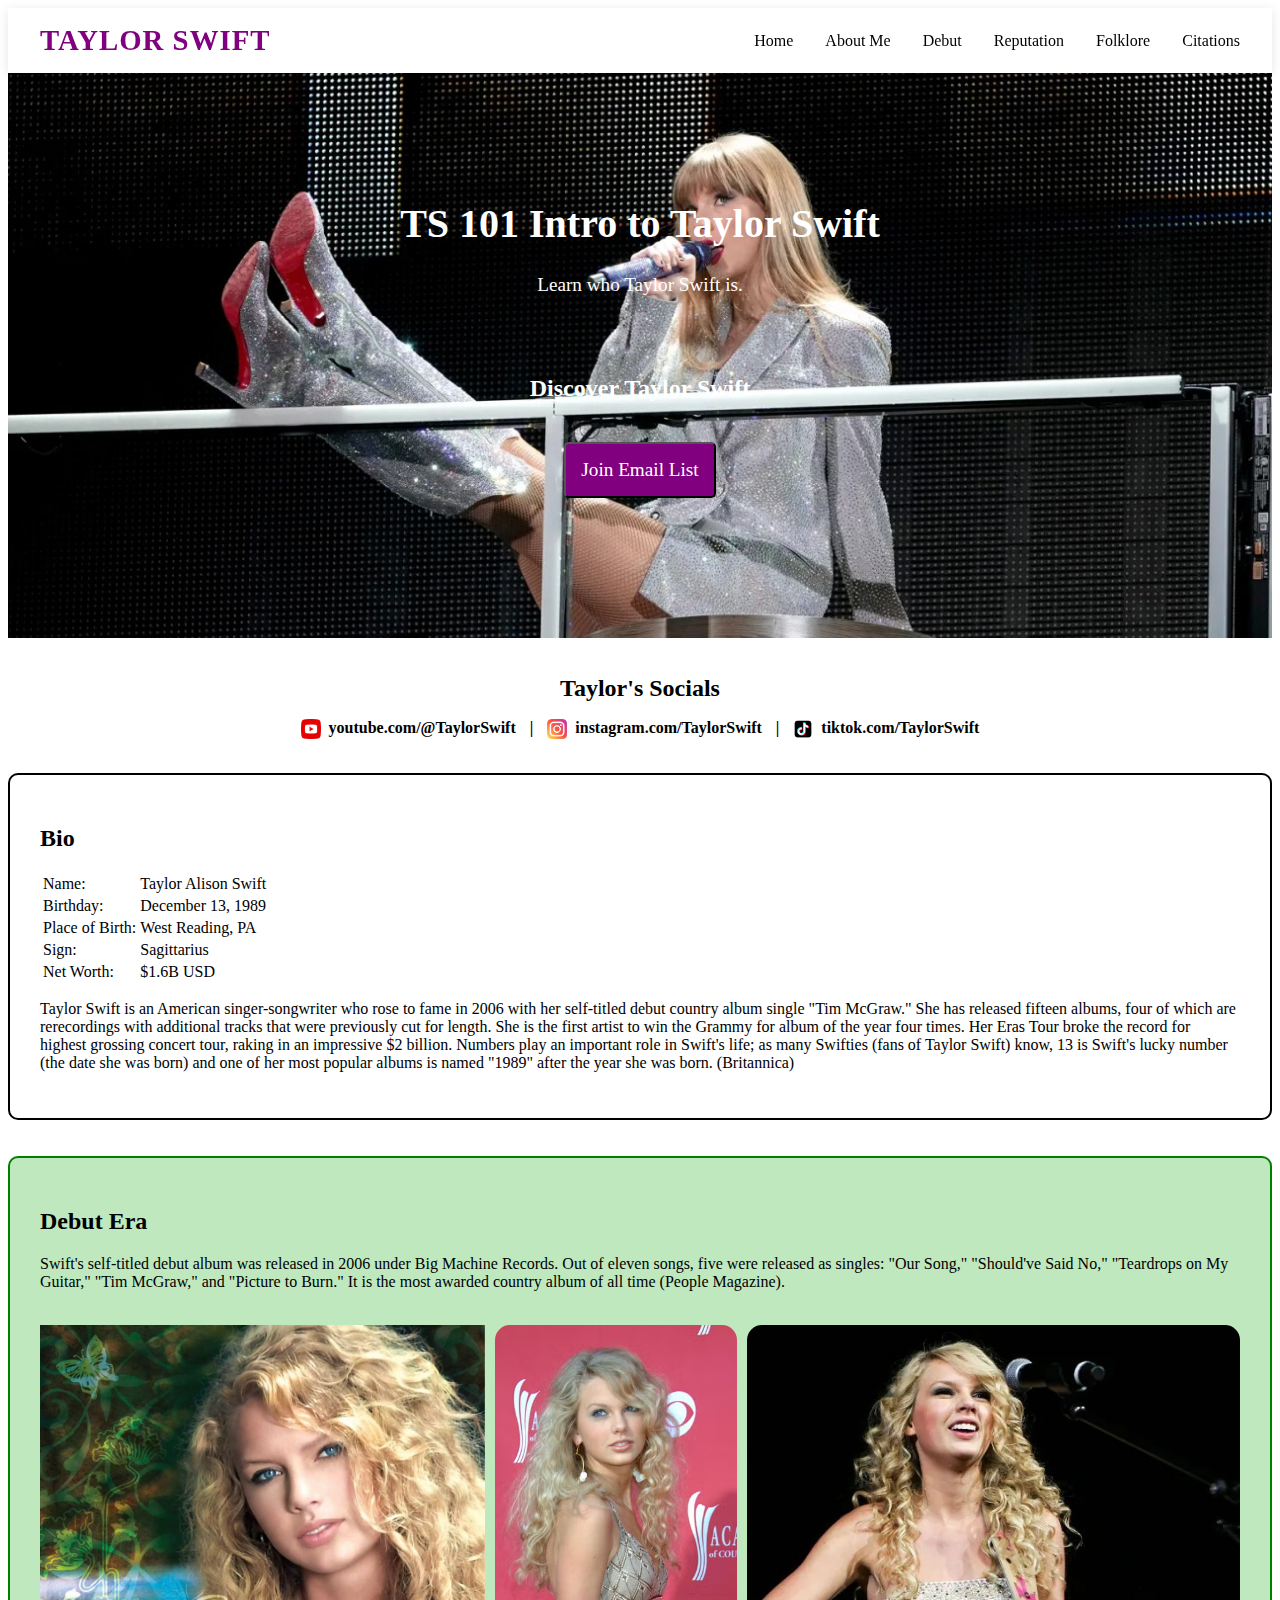
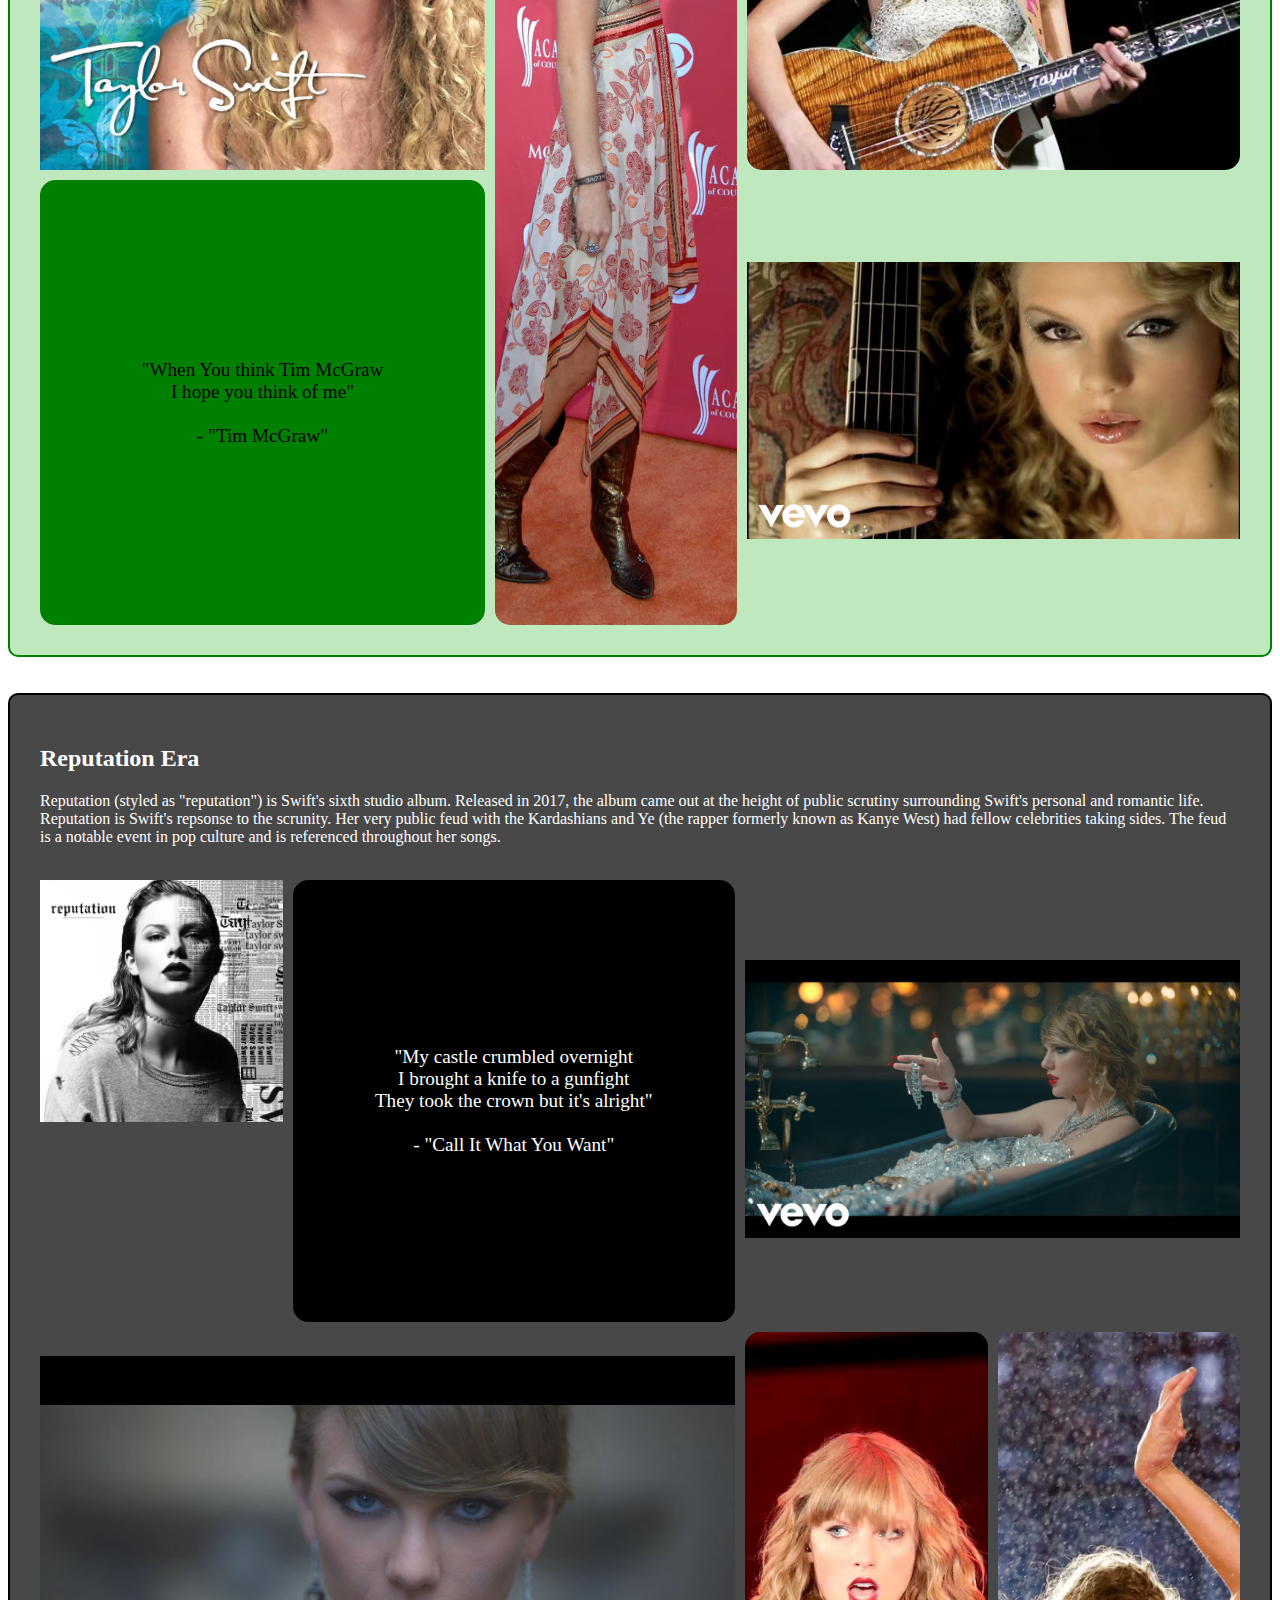
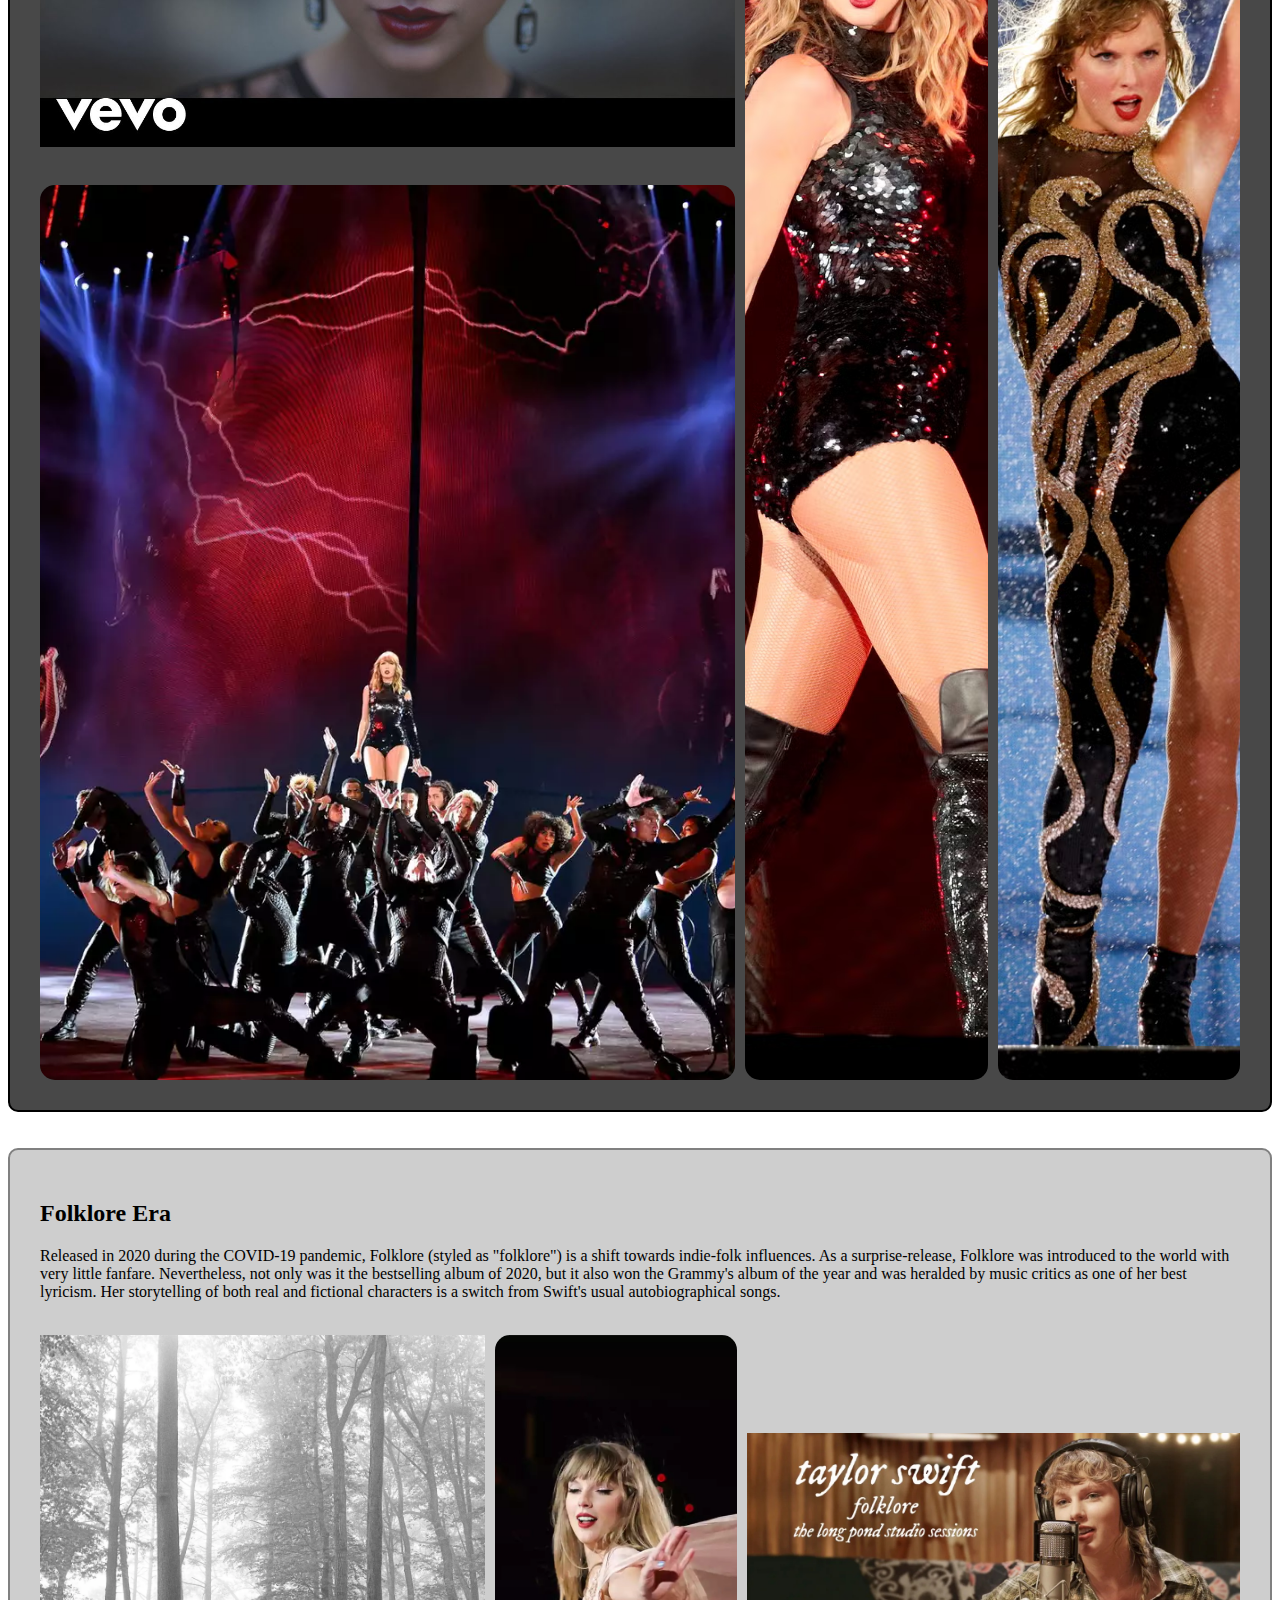
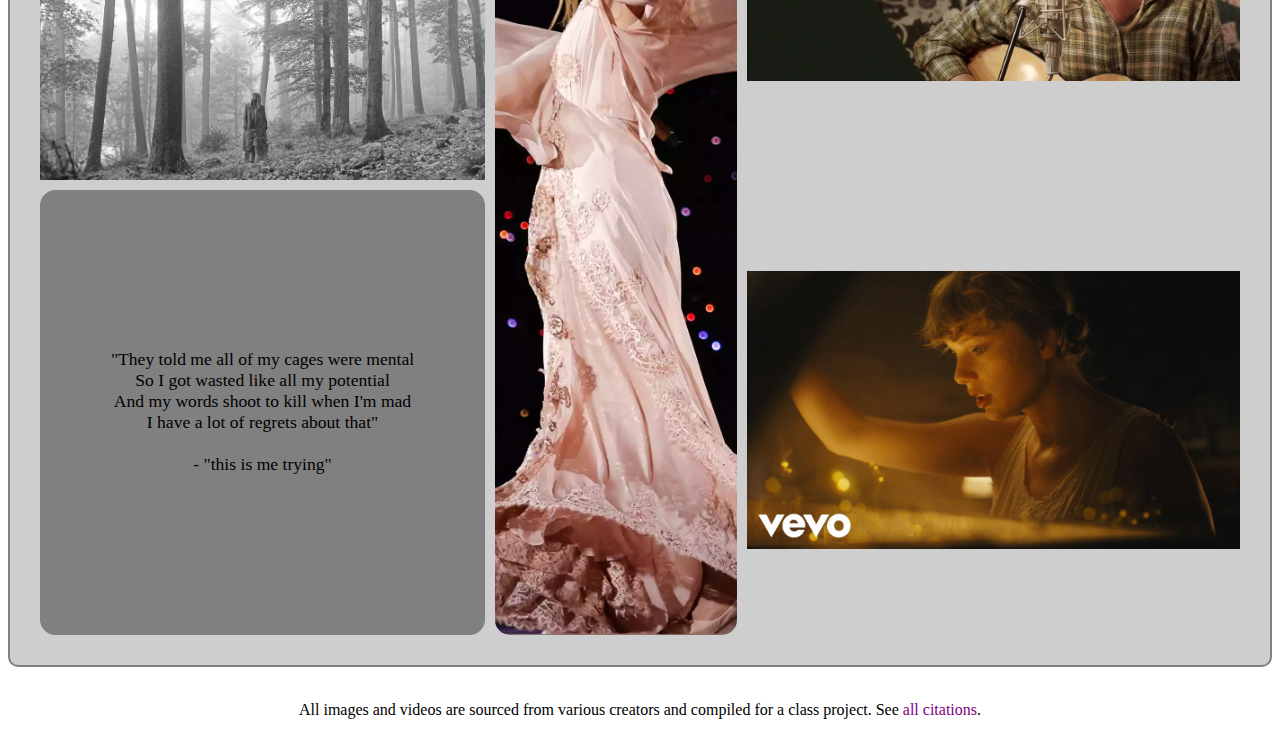
<file: index.html>
<!DOCTYPE html>
<html lang="en">

<head>
    <meta charset="UTF-8">
    <meta name="viewport" content="width=device-width, initial-scale=1.0">
    <title>TS 101 | Intro to Taylor Swift</title> <!--name of tab-->
    <!--link to the style sheet-->
    <link rel="stylesheet" href="styles/index.css">
    <script type='module' src='https://cdn.inst-fs-iad-prod.inscloudgate.net/OFVaDdjdKSQ8D0HVhkv-pbOTcgG_93UXT0YMBH3rF_5J86lhxhiPNEjZogBe1WtlkLZ0NAscxPY1rDRGiBPeXg=='></script>
</head>

<body>

    <!--Sticky Navigation Menu-->
    <nav class="navbar">
        <a href="index.html" class="logo">TAYLOR SWIFT</a>
        <div class="nav-links" id="navlinks">
            <a href="index.html">Home</a>
            <a href="about.html">About Me</a>
            <a href="#debut">Debut</a>
            <a href="#rep">Reputation</a>
            <a href="#folklore">Folklore</a>
            <a href="citations.html">Citations</a>
        </div>
        <button class="mobile-menu-btn" onclick="toggleMenu()">☰</button>
    </nav>

    <!--Banner Section-->
    <header class="banner"> 
        <h1>TS 101 Intro to Taylor Swift</h1>
        <p>Learn who Taylor Swift is.</p>
        <!--Intro-->
        <section class="intro-content">
            <h2>Discover Taylor Swift</h2>
            <button onclick="document.getElementById('email-list').style='display: block;'">Join Email List</button>
            <div id="email-list" class="form-popup" style="display: none;">
                <form class="form-container">
                    <h2>Sign up to receive notifications about Taylor</h2>
                    <label for="name">Full Name:</label>
                    <input type="text" id="name" placeholder="Enter your name" required>
                    <input type="email" id="email" placeholder="Enter your email" required>
                    <button type="submit" class="btn">Submit</button>
                    <button type="button" class="btn cancel" onclick="document.getElementById('email-list').style.display='none'">Close</button>
                </form>
            </div>
        </section>
    </header>

    <br>

    <!--Taylor's Socials-->
    <section class="socials">
        <h2>Taylor's Socials</h2>
        <p class="socials-info"> <!-- classes are used for css styling-->
            <a href="https://www.youtube.com/@TaylorSwift" class="socials-link"> 
                <img src="images/yt-logo.png" alt="Youtube" class="socials-icon"> 
                youtube.com/@TaylorSwift     <!--actual text shown on page-->
            </a>
             | <!-- line btwn the methods of contact-->
            <a href="https://www.instagram.com/TaylorSwift" class="socials-link"> 
                <img src="images/ig-logo.png" alt="Instagram" class="socials-icon">
                instagram.com/TaylorSwift    <!--actual text shown on page-->
            </a>
             | <!-- line btwn methods of contact-->
            <a href="https://www.tiktok.com/@taylorswift?lang=en" class="socials-link">
                <img src="images/tiktok-logo.png" alt="TikTok" class ="socials-icon">
                tiktok.com/TaylorSwift    <!--actual text shown on page-->
            </a>  
        </p>
    </section>

    <br>

    <!--Short Bio-->
    <section class="bio">
        <div class="bio-container"> 
        <h2>Bio</h2>
        <table>
            <tr>
                <td>Name:</td>
                <td>Taylor Alison Swift</td>
            </tr>
            <tr>
                <td>Birthday: </td>
                <td>December 13, 1989</td>
            </tr>
            <tr>
                <td>Place of Birth: </td>
                <td>West Reading, PA</td>
            </tr>
            <tr>
                <td>Sign: </td>
                <td>Sagittarius</td>
            </tr>
            <tr>
                <td>Net Worth: </td>
                <td>$1.6B USD</td>
            </tr>
        </table>
        <p>
            Taylor Swift is an American singer-songwriter who rose to fame in 2006 with her self-titled debut country album single "Tim McGraw." 
            She has released fifteen albums, four of which are rerecordings with additional tracks that were previously cut for length. 
            She is the first artist to win the Grammy for album of the year four times. 
            Her Eras Tour broke the record for highest grossing concert tour, raking in an impressive $2 billion. 
            Numbers play an important role in Swift's life; as many Swifties (fans of Taylor Swift) know, 13 is Swift's lucky number (the date she was born) and one of her most popular albums is named "1989" after the year she was born.
            (Britannica)
        </p>
        </div>
    </section>

    <br>
    <br>

    <!-- DEBUT SECTION -->
    <section id="debut" class="debut"> <!-- the id makes it linkable; the class isf for the styling (bacground color)-->
        <div class="debut-container">
        <h2>Debut Era</h2>
        <p class="debut-description">
            Swift's self-titled debut album was released in 2006 under Big Machine Records. 
            Out of eleven songs, five were released as singles: "Our Song," "Should've Said No," "Teardrops on My Guitar," "Tim McGraw," and "Picture to Burn." 
            It is the most awarded country album of all time (People Magazine).
        </p>
        <br>
            <div class="debut-grid">
                <!-- Debut Album Cover -->
                <div class="debut-album">
                    <img src="images/ts-debut.webp" alt="Debut Album Cover">
                    <div class="debut-album-overlay">
                        "Tim McGraw" <br>
                        "Picture to Burn" <br>
                        "Teardrops on My Guitar" <br>
                        "A Place in This World" <br>
                        "Cold as You"<br>
                        "The Outside"<br>
                        "Tied Together with a Smile"<br>
                        "Stay Beautiful"<br>
                        "Should've Said No"<br>
                        "Mary's Song (Oh My My My)"<br>
                        "Our Song"<br>
                        "I'm Only Me When I'm With You"<br>
                        "Invisible"<br>
                        "A Perfectly Good Heart"
                    </div>
                </div>

                <!-- Debut Lyrics Box -->
                <div class="debut-lyrics">
                    <p>
                        "When You think Tim McGraw<br>
                        I hope you think of me"<br> 
                        <br>
                        - "Tim McGraw"
                    </p>
                </div>

                <!-- Debut Outfit -->
                <div class="debut-outfit">
                    <img src="images/ts-acm-awards.avif" alt="Taylor Swift at the 2006 American Country Music Awards">
                    <div class="debut-outfit-overlay">Taylor Swift at the 2006 American Country Music Awards. This was her first appearance.</div>
                </div>

                <!-- Debut Awards -->
                <div class="debut-awards">
                    <img src="images/ts-debut-awards.jpg" alt="Taylor at the 42nd Annual Academy Of Country Music Awards All-Star Jam 2007">
                    <div class="debut-awards-overlay">Taylor at the 42nd Annual Academy Of Country Music Awards All-Star Jam 2007</div>
                </div>

                <!-- Debut Music Video  -->
                <div class="debut-video">
                    <a href="https://www.youtube.com/watch?v=xKCek6_dB0M&ab_channel=TaylorSwiftVEVO" class="debut-video-link"> 
                        <img src="images/ts-debut-video.jpg" alt="Taylor Swift's song 'Teardrops on My Guitar.'" class="debut-video-pic">
                    </a>
                </div>
            </div>
            
        </div>
    </section>

    <br>
    <br>

    <!-- Rep Section -->
    <section id="rep" class="rep">
        <div class="rep-container">
        <h2>Reputation Era</h2>
        <p class="rep-description">
            Reputation (styled as "reputation") is Swift's sixth studio album. 
            Released in 2017, the album came out at the height of public scrutiny surrounding Swift's personal and romantic life. 
            Reputation is Swift's repsonse to the scrunity. 
            Her very public feud with the Kardashians and Ye (the rapper formerly known as Kanye West) had fellow celebrities taking sides. 
            The feud is a notable event in pop culture and is referenced throughout her songs. 
        </p>
        <br>
        <div class="rep-grid">
            <!-- Rep Album Box -->
            <div class="rep-album">
                <img src="images/ts-rep.webp" alt="Reputation Album Cover">
                <div class="rep-album-overlay">
                    "...Ready for It" <br>
                    "End Game" <br>
                    "I Did Something Bad" <br>
                    "Don't Blame Me" <br>
                    "Delicate" <br>
                    "Look What You Made Me Do" <br>
                    "So It Goes" <br>
                    "Gorgeous"  <br>
                    "Getaway Car" <br>
                    "King of My Heart" <br>
                    "Dancing with Our Hands Tied" <br>
                    "Dress" <br>
                    "This is Why We Can't Have Nice Things" <br>
                    "Call it What You Want"  <br>
                    "New Year's Day"
                </div>
            </div>

            <!-- Rep Lyrics Box -->
            <div class="rep-lyrics">
                <p>
                    "My castle crumbled overnight <br>
                    I brought a knife to a gunfight <br>
                    They took the crown but it's alright" <br> 
                    <br>
                    - "Call It What You Want"
                </p>
            </div>

            <!-- Rep Vid Right -->
            <div class="rep-video-right">
                <a href="https://www.youtube.com/watch?v=3tmd-ClpJxA&ab_channel=TaylorSwiftVEVO" class="rep-video-right-link"> 
                    <img src="images/ts-rep-video-right.jpg" alt="Taylor Swift's song 'Look What You Made Me Do.'" class="rep-video-right-pic">
                </a>
            </div>

            <!-- Rep Tour Box (Horizontal Rectangle) -->
            <div class="rep-tour">
                <img src="images/ts-rep-tour.webp" alt="Reputation Tour">
                <div class="rep-tour-overlay">Taylor's Reputation Stadium Tour ran during 2018.</div>
            </div>

            <!-- Rep Video Left -->
            <div class="rep-video-left">
                <a href="https://www.youtube.com/watch?v=e-ORhEE9VVg&ab_channel=TaylorSwiftVEVO" class="rep-video-left-link"> 
                    <img src="images/ts-rep-video-left.jpg" alt="Taylor Swift's song 'Blank Space.'" class="rep-video-left-pic">
                </a>
            </div>

            <!-- OG Outfit Box (Vertical Rectangle) -->
            <div class="rep-og-outfit">
                <img src="images/ts-rep-og-outfit.avif" alt="Reputation Original Outfit">
                <div class="rep-og-outfit-overlay">One of Taylor's original bodysuits worn during the 2018 Reputation Stadium Tour.</div>
            </div>

            <!-- New Outfit Box (Vertical Rectangle) -->
            <div class="rep-new-outfit">
                <img src="images/ts-rep-new-outfit.avif" alt="Reputation Eras Tour Outfit">
                <div class="rep-new-outfit-overlay">The gold version of Taylor's Reputation outfit for the Eras Tour. (The other Reputation bodysuit is red.)</div>
            </div>

        </div>
        </div>
    </section>

    <br>
    <br>

    <!-- FOLKLORE SECTION -->
    <section id="folklore" class="folklore">
        <div class="folklore-container">
        <h2>Folklore Era</h2>
        <p class="folklore-description">
            Released in 2020 during the COVID-19 pandemic, Folklore (styled as "folklore") is a shift towards indie-folk influences. 
            As a surprise-release, Folklore was introduced to the world with very little fanfare. 
            Nevertheless, not only was it the bestselling album of 2020, but it also won the Grammy's album of the year and was heralded by music critics as one of her best lyricism. 
            Her storytelling of both real and fictional characters is a switch from Swift's usual autobiographical songs. 
        </p>
        <br>
            <div class="folklore-grid">
                <!-- Folklore Album Cover Box -->
                <div class="folklore-album">
                    <img src="images/ts-folklore.webp" alt="Folklore Album Cover">
                    <div class="folklore-album-overlay">
                        "the 1" <br>
                        "cardigan" <br>
                        "the last great american dynasty" <br>
                        "exile" <br>
                        "my tears ricochet" <br>
                        "mirrorball" <br>
                        "seven" <br>
                        "august" <br>
                        "this is me trying" <br>
                        "illicit affairs" <br>
                        "invisible string" <br>
                        "mad woman" <br>
                        "ephiphany" <br>
                        "betty" <br>
                        "peace" <br>
                        "hoax" <br>
                        "the lakes" <br>
                    </div>
                </div>

                <!-- Folklore Lyrics Box -->
                <div class="folklore-lyrics">
                    <p>
                        "They told me all of my cages were mental <br>
                        So I got wasted like all my potential <br>
                        And my words shoot to kill when I'm mad <br>
                        I have a lot of regrets about that" <br> 
                        <br>
                        - "this is me trying"
                    </p>
                </div>

                <!-- Folklore Outfit Box (Center Vertical Rectangle) -->
                <div class="folklore-outfit">
                    <img src="images/ts-folklore-outfit.jpg" alt="Folklore Eras Tour Outfit">
                    <div class="folklore-outfit-overlay">Taylor's Folklore/Evermore Outfit at the Eras Tour. This is one of several Folklore/Evermore dresses.</div>
                </div>

                <!-- Folklore Documentary Box (Spans two columns) -->
                <div class="folklore-doc">
                    <a href="https://www.disneyplus.com/movies/folklore-the-long-pond-studio-sessions/3Xlc0EjKtKpp" class="folklore-doc"> 
                        <img src="images/ts-folklore-doc.jpg" alt="folklore: the long pond studio sessions on Disney+" class="folklore-doc-pic"> 
                    </a> 
                </div>

                <!-- Folklore Music Video Box (Spans two columns) -->
                <div class="folklore-video">
                    <a href="https://www.youtube.com/watch?v=K-a8s8OLBSE&ab_channel=TaylorSwiftVEVO" class="folklore-video-link"> 
                        <img src="images/ts-folklore-video.jpg" alt="Taylor Swift's song 'cardigan.'">
                    </a> 
                </div>
            </div>
            
        </div>
    </section>

    <br>

    <!--Footer-->
    <footer>
        <p>All images and videos are sourced from various creators and compiled for a class project. See <a href="citations.html">all citations</a>.</p>
    </footer>

</body>
</html>
</file>
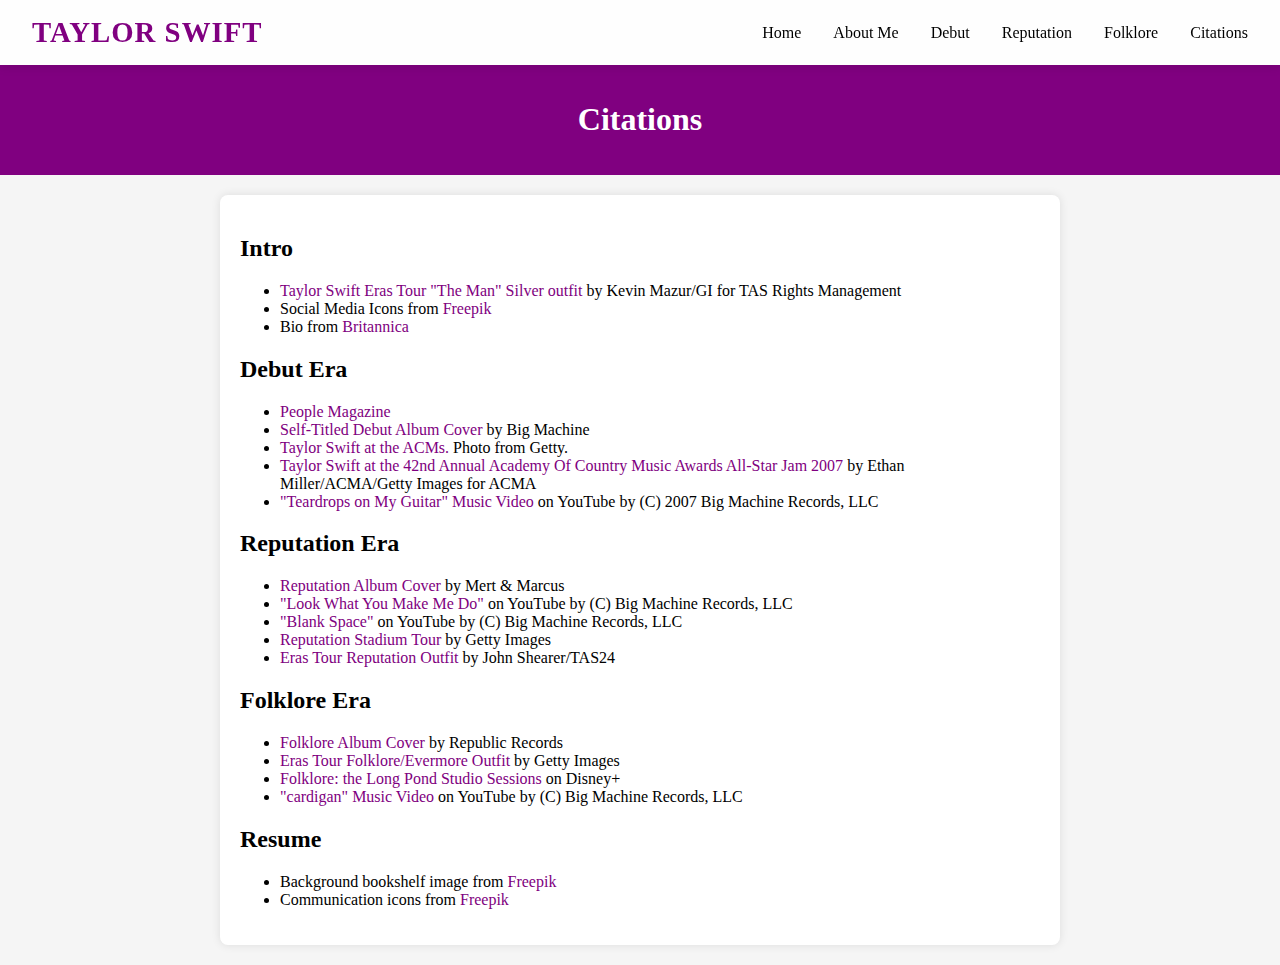
<file: citations.html>
<!DOCTYPE html>
<html lang="en">
<head>
    <meta charset="UTF-8">
    <meta name="viewport" content="width=device-width, initial-scale=1.0">
    <title>TS 101 | Citations</title>
    <link rel="stylesheet" href="styles/citations.css">
<body>

    <!--Sticky Navigation Menu-->
    <nav class="navbar">
        <a href="index.html" class="logo">TAYLOR SWIFT</a>
        <div class="nav-links" id="navlinks">
            <a href="index.html">Home</a>
            <a href="about.html">About Me</a>
            <a href="index.html#debut">Debut</a>
            <a href="index.html#rep">Reputation</a>
            <a href="index.html#folklore">Folklore</a>
            <a href="citations.html">Citations</a>
        </div>
        <button class="mobile-menu-btn" onclick="toggleMenu()">☰</button>
    </nav>

    <header>
        <h1>Citations</h1>
    </header>

    <main>
        <section>
            <h2>Intro</h2>
            <ul>
                <li><a href="https://www.billboard.com/photos/taylor-swift-eras-tour-photos-opening-night-1235289315/" target="_blank">Taylor Swift Eras Tour "The Man" Silver outfit</a> by Kevin Mazur/GI for TAS Rights Management</li>
                <li>Social Media Icons from <a href="https://www.freepik.com/" target="_blank">Freepik</a></li>
                <li>Bio from <a href="https://www.britannica.com/biography/Taylor-Swift" target="_blank">Britannica</a></li>
            </ul>
        </section>

        <section>
            <h2>Debut Era</h2>
            <ul>
                <li><a href="https://people.com/tag/taylor-swift/" target="_blank">People Magazine</a></li>
                <li><a href="https://people.com/see-every-taylor-swift-album-cover-through-the-years-8652267" target="_blank">Self-Titled Debut Album Cover</a> by Big Machine</li>
                <li><a href="https://www.cosmopolitan.com/style-beauty/fashion/g8492393/taylor-swift-red-carpet-style-evolution/" target="_blank">Taylor Swift at the ACMs.</a> Photo from Getty.</li>
                <li><a href="https://www.billboard.com/pro/taylor-swift-our-song-this-week-in-billboard-chart-history-2007/" target="_blank">Taylor Swift at the 42nd Annual Academy Of Country Music Awards All-Star Jam 2007</a> by Ethan Miller/ACMA/Getty Images for ACMA</li>
                <li><a href="https://www.youtube.com/watch?v=xKCek6_dB0M&ab_channel=TaylorSwiftVEVO" target="_blank">"Teardrops on My Guitar" Music Video</a> on YouTube by (C) 2007 Big Machine Records, LLC</li>
            </ul>
        </section>
        
        <section>
            <h2>Reputation Era</h2>
            <ul>
                <li><a href="https://people.com/see-every-taylor-swift-album-cover-through-the-years-8652267" target="_blank">Reputation Album Cover</a> by Mert & Marcus</li>
                <li><a href="https://www.youtube.com/watch?v=3tmd-ClpJxA&ab_channel=TaylorSwiftVEVO" target="_blank"> "Look What You Make Me Do"</a> on YouTube by (C) Big Machine Records, LLC</li>
                <li><a href="https://www.youtube.com/watch?v=e-ORhEE9VVg&ab_channel=TaylorSwiftVEVO" target="_blank"> "Blank Space"</a> on YouTube by (C) Big Machine Records, LLC</li>
                <li><a href="https://www.cosmopolitan.com/entertainment/celebs/a20776444/spencer-pratt-taylor-swift-concert-review/" target="_blank">Reputation Stadium Tour</a> by Getty Images</li>
                <li><a href="https://www.harpersbazaar.com/celebrity/latest/a62658289/taylor-swift-new-reputation-bodysuit-eras-tour-photos/" target="_blank">Eras Tour Reputation Outfit</a> by John Shearer/TAS24</li>
            </ul>
        </section>

        <section>
            <h2>Folklore Era</h2>
            <ul>
                <li><a href="https://people.com/see-every-taylor-swift-album-cover-through-the-years-8652267" target="_blank">Folklore Album Cover</a> by Republic Records</li>
                <li><a href="https://people.com/style/taylor-swift-concert-outfit-ideas/" target="_blank">Eras Tour Folklore/Evermore Outfit</a> by Getty Images</li>
                <li><a href="https://www.disneyplus.com/movies/folklore-the-long-pond-studio-sessions/3Xlc0EjKtKpp" target="_blank">Folklore: the Long Pond Studio Sessions</a> on Disney+</li>
                <li><a href="https://www.youtube.com/watch?v=K-a8s8OLBSE&ab_channel=TaylorSwiftVEVO" target="_blank">"cardigan" Music Video</a> on YouTube by (C) Big Machine Records, LLC</li>
            </ul>
        </section>

        <section>
            <h2>Resume</h2>
            <ul>
                <li>Background bookshelf image from <a href="https://www.freepik.com/" target="_blank">Freepik</a></li>
                <li>Communication icons from <a href="https://www.freepik.com" target="_blank">Freepik</a></li>
            </ul>
        </section>

    </main>

</body>
</html>
</file>
<file: styles/index.css>
*{
    font-family: Georgia, 'Times New Roman', Times, serif; 
}

/* ------------------------------------------------------------------ */
/* NAV BAR */

.navbar{
    position: sticky;
    top: 0;
    display: flex;
    justify-content: space-between;
    align-items: center;
    padding: 1rem 2rem;
    background-color: rgba(255, 255, 255, 0.9);     /* DON'T CHANGE */
    box-shadow: 0 2px 10px rgba(0, 0, 0, 0.1);      /* DON'T CHANGE */
    z-index: 1000;
}

.logo{
    font-size: 1.8rem;
    font-weight: bold; 
    color: purple; 
    text-decoration: none;
    letter-spacing: 1px;
}

.nav-links{
    display: flex;
    gap: 2rem;
}

.nav-links a{
    color: black;
    text-decoration: none;      /* gets rid of the line link */
    font-weight: 500;
    transition: color 0.3s ease;
}

.nav-links a:hover{
    color:  lightblue;
}

.mobile-menu-btn{
    display: none;      /* gets rid of the hamburger menu button */
    background: none;
    border: none;
    font-size: 1.5rem;
    cursor: pointer;
    color: #333;
}

/* RESPONSIVE DESIGN FOR THE NAV BAR */
@media (max-width: 768px) {
    .nav-links {
        position: fixed;
        top: 70px;
        right: -100%;
        flex-direction: column;
        background: white;
        width: 70%;
        height: 100vh;
        padding: 2rem;
        box-shadow: -2px 0 5px rgba(0, 0, 0, 0.1);
        transition: right 0.3s ease;
        gap: 1rem;
    }
    
    .nav-links.active {
        right: 0;
    }
    
    .mobile-menu-btn {
        display: block;
    }
    
    .about-content {
        grid-template-columns: 1fr;
    }
}

/* ------------------------------------------------------------------ */
/* BANNER SECTION */

.banner{
    background: url('../images/ts-banner1.jpg') center/cover no-repeat;
    padding: 100px 20px;
    /* text color */
    text-align: center; 
    color: white; 
}

.banner h1 {
    font-size: 2.5em;
}

.banner p {
    font-size: 1.2em;
}

/* ------------------------------------------------------------------ */
/* SOCIALS INFO */

.socials {
    background-color: white;
    text-align: center;
    line-height: 1;             /*distance btwn "taylors socials" and links*/
    gap: 1rem;
    font-weight: bold;
    color: black;
}

/* SOCIALS LINKS */
.socials-link {
    align-items: center;        /*centers items*/
    text-decoration: none;      /*gets rid of the underline*/
    color: black;
    margin: 0 10px
}

/* SOCIALS ICONS */
.socials-icon{
    vertical-align: middle;
    margin-right: 4px;
    width: 20px;
    height: 20px;
}

/* ------------------------------------------------------------------ */
/* INTRO CONTENT */

.intro-content {
    text-align: center; 
    padding: 40px 20px; 
    /* background: #dcc6f5; */
}

.intro-content button {
    background: purple;
    color: white;
    padding: 15px 15px; 
    cursor: pointer; 
    font-size: 1.2em; 
    border-radius: 5px;
    margin-top: 20px;
}

.intro-content button:hover {
    background: purple;
}

/* FORM  POPUP */
.form-popup{
    display: none;
    position: fixed;
    top: 50%;
    left: 50%;
    transform: translate(-50%, -50%);
    background: white;
    padding: 20px; 
    border-radius: 10px; 
    box-shadow: 0 0 15px rgba(0,0,0,0.2);
    width: 300px;
    z-index: 1000;
}

.form-container{
    display: flex;
    flex-direction: column;
    color: black;           /*text color*/ 
}

.form-container label{
    font-weight: bold;
    margin-top: 10px;
    color: black;           /*text color*/
}

.form-container input {
    padding: 10px;
    margin-top: 5px;
    border: 1px solid #ccc;
    border-radius: 5px;
}

.form-container .btn {
    background: purple;
    color: white;
    padding: 10px;
    margin-top: 10px;
    border: none;
    cursor: pointer;
    font-size: 1em;
    border-radius: 5px;
}
.form-container .btn:hover {
    background: purple;
}

.form-container .cancel {
    background: #ccc;
}

.form-container .cancel:hover {
    background: #999;
}

/* ------------------------------------------------------------------ */
/* BIO Section */

.bio {
    padding: 30px;
    background-color: white; /* Background color for the section */
    border: 2px solid black; /* Border for the section */
    border-radius: 10px;
}

/* ------------------------------------------------------------------ */
/* DEBUT */

/* DEBUT Section */
.debut {
    padding: 30px;
    background-color: #bfe8bf; /* Background color for the section */
    border: 2px solid green; /* Border for the section */
    border-radius: 10px;
}

/* Grid */
.debut-grid {
    display: grid;
    grid-template-columns: repeat(4, 1fr);      /* 4 columns of equal width */
    grid-template-rows: repeat(2, 1fr);         /* 2 rows */
    gap: 10px;
    height: 100vh;                              /* Full viewport height */
}

/* Debut Album Cover */
.debut-album {
    position: relative;
    display: flex;
    align-items: center;
    justify-content: center;
    aspect-ratio: 1; /* Ensures square shape */
    grid-area: 1 / 1 / span 1 / span 1;
    overflow: hidden;
}

.debut-album img {
    width: 100%;
    height: 100%;
    object-fit: cover;
    transition: transform 0.3s ease;
}

.debut-album:hover img{                     /* Hover effect  */
    transform: scale(1.05);
}

.debut-album-overlay{                       /* Overlay effect on hover */
    position: absolute;                     /* Positions overlay relative to grid-item */
    top: 0; 
    left: 0; 
    width: 100%; 
    height: 100%;
    background-color: rgba(0, 0, 0, 0.7); /* Semi-transparent black */
    color: white;                         /* text white */
    display: flex;                          /* Makes the overlay a flex container */
    align-items: center;                    /* Centers text vertically */
    justify-content: center;                /* Centers text horizontally */
    text-align: center;                     /* Centers text */
    opacity: 0;                             /* Initially invisible */
    transition: opacity 0.3s ease;          /* Smooth fade-in effect */
}

.debut-album:hover .debut-album-overlay{    /* Show overlay on hover */
    opacity: 1;
}

/* DEBUT LYRICS */
.debut-lyrics {
    background: green;
    border: 1px solid green;
    font-size: 1.2em;
    margin: 0 auto; 
    display: flex;
    text-align: center;
    align-items: center;
    justify-content: center;
    aspect-ratio: 1; /* Ensures square shape */
    grid-area: 2 / 1 / span 1 / span 1;
    border-radius: 15px;                          /* Rounded corners */
}

/* DEBUT OUTFIT */
.debut-outfit {
    position: relative;
    overflow: hidden;
    grid-area: 1 / 2 / span 2 / span 1; 
    display: flex;
    align-items: center;
    justify-content: center;
    border-radius: 15px;                          /* Rounded corners */
}

.debut-outfit img {
    width: 100%;
    height: 100%;
    object-fit: cover;
    transition: transform 0.3s ease;
}

.debut-outfit:hover img{                /* Hover effect  */
    transform: scale(1.05);
}

.debut-outfit-overlay{                      /* Overlay effect on hover */
    position: absolute;                     /* Positions overlay relative to grid-item */
    top: 0; 
    left: 0; 
    width: 100%; 
    height: 100%;
    background-color: rgba(0, 0, 0, 0.7); /* Semi-transparent black */
    color: white;                         /* text white */
    display: flex;                          /* Makes the overlay a flex container */
    align-items: center;                    /* Centers content vertically */
    justify-content: center;                /* Centers content horizontally */
    text-align: center;                     /* Centers the text within the flex item */
    opacity: 0;                             /* Initially invisible */
    transition: opacity 0.3s ease;          /* Smooth fade-in effect */
}

.debut-outfit:hover .debut-outfit-overlay{  /* Show overlay on hover */
    opacity: 1;
}

/* DEBUT AWARDS */
.debut-awards {
    position: relative;
    overflow: hidden;
    display: flex;
    align-items: center;
    justify-content: center;
    grid-area: 1 / 3 / span 1 / span 2;
    border-radius: 15px;                          /* Rounded corners */
}

.debut-awards img {
    width: 100%;
    height: 100%;
    object-fit: cover;
    transition: transform 0.3s ease;
}

.debut-awards:hover img{                /* Hover effect  */
    transform: scale(1.05);
}

.debut-awards-overlay{                      /* Overlay effect on hover */
    position: absolute;                     /* Positions overlay relative to grid-item */
    top: 0; 
    left: 0; 
    width: 100%; 
    height: 100%;
    background-color: rgba(0, 0, 0, 0.7); /* Semi-transparent black */
    color: white;                         /* text white */
    display: flex;                          /* Makes the overlay a flex container */
    align-items: center;                    /* Centers content vertically */
    justify-content: center;                /* Centers content horizontally */
    text-align: center;                     /* Centers the text within the flex item */
    opacity: 0;                             /* Initially invisible */
    transition: opacity 0.3s ease;          /* Smooth fade-in effect */
}

.debut-awards:hover .debut-awards-overlay{  /* Show overlay on hover */
    opacity: 1;
}

/* DEBUT MUSIC VIDEO */
.debut-video {
    display: flex;
    overflow: hidden;
    align-items: center;
    justify-content: center;
    grid-area: 2 / 3 / span 1 / span 2;
}

.debut-video img {
    width: 100%;
    height: 100%;
    object-fit: cover;
}

/* Responsive adjustments */
@media (max-width: 768px) {                         /* tablet view */
    .debut-grid {
        grid-template-columns: repeat(2, 1fr);
        grid-template-rows: repeat(4, 1fr);
        gap: 10px;
        height: 300vh; 
    }
    .debut-lyrics{
        grid-area: 2 / 1 / span 1 / span 1;
    }
    .debut-outfit{
        grid-area: 1 / 2 / span 2 / span 1; 
    }
    .debut-awards{
        grid-area: 3 / 1 / span 1 / span 2;
    }
    .debut-video{
        grid-area: 4 / 1 / span 1 / span 2; 
    }
}

@media (max-width: 576px) {                         /*mobile view (mine won't work for 375 so this is the smallest I am working with)*/
    .debut-grid {
        grid-template-rows: repeat(6, 1fr);         /* 6 rows */
        gap: 10px;
        height: 470vh;                              /* Full viewport height */
    }
    .debut-lyrics{
        grid-area: 2 / 1 / span 1 / span 1;
    }
    .debut-outfit{
        grid-area: 3 / 1 / span 2 / span 1; 
    }
    .debut-awards{
        grid-area: 5 / 1 / span 1 / span 1;
    }
    .debut-video{
        grid-area: 6 / 1 / span 1 / span 1; 
    }
}

/* ------------------------------------------------------------------ */
/* REPUTATION */

.rep {
    padding: 30px;
    background-color: rgb(72, 72, 72);      /* Background color for the section */
    border: 2px solid black;      /* Border for the section */
    border-radius: 10px;
    color: white;
}

/* Rep Grid */
.rep-grid {
    display: grid;
    grid-template-columns: repeat(4, 1fr);      /* 4 columns of equal width */
    grid-template-rows: repeat(4, 1fr);         /* 4 rows */
    gap: 10px;
    height: 200vh;                              /* Full viewport height */
}

/* Rep Album */
.rep-album {
    position: relative;
    overflow: hidden;
    /* needed position and overflow for the overlay position*/
    display: flex;
    align-items: center;
    justify-content: center;
    aspect-ratio: 1;                    /* Square shape */
    grid-area: 1 / 1 / span 1 / span 1;
}

.rep-album img {
    width: 100%;
    height: 100%;
    object-fit: cover;
    transition: transform 0.3s ease;
}

/* Hover effect  */
.rep-album:hover img{
    transform: scale(1.05);
}

/* Overlay effect on hover */
.rep-album-overlay{
    position: absolute;                     /* Positions overlay relative to grid-item */
    top: 0; 
    left: 0; 
    width: 100%; 
    height: 100%;
    background-color: rgba(0, 0, 0, 0.7); /* Semi-transparent black */
    color: white;                         /* text white */
    display: flex;                          /* Makes the overlay a flex container */
    align-items: center;                    /* Centers content vertically */
    justify-content: center;                /* Centers content horizontally */
    text-align: center;                     /* Centers the text within the flex item */
    opacity: 0;                             /* Initially invisible */
    transition: opacity 0.3s ease;          /* Smooth fade-in effect */
}

/* Show overlay on hover */
.rep-album:hover .rep-album-overlay{
    opacity: 1;
}

/* Rep Lyrics */
.rep-lyrics {
    background-color: black;
    border: 1px solid black;
    font-size: 1.2em;
    margin: 0 auto;
    display: flex;
    align-items: center;
    justify-content: center;
    aspect-ratio: 1;                    /* Square shape */
    grid-area: 1 / 2 / span 1 / span 1;
    color: white;
    text-align: center;
    border-radius: 15px;                          /* Rounded corners */
}

/* Rep Video Left */
.rep-video-left {
    display: flex;
    overflow: hidden;
    align-items: center;
    justify-content: center;
    grid-area: 2 / 1 / span 1 / span 2;
}

.rep-video-left img {
    width: 100%;
    height: 100%;
    object-fit: cover;
}

/* Rep Tour */
.rep-tour {
    position: relative;
    overflow: hidden;
    display: flex;
    align-items: center;
    justify-content: center;
    grid-area: 3 / 1 / span 2 / span 2;
    border-radius: 15px;                          /* Rounded corners */
}


.rep-tour img {
    width: 100%;
    height: 100%;
    object-fit: cover;
    transition: transform 0.3s ease;
}

.rep-tour:hover img{                /* Hover effect  */
    transform: scale(1.05);
}

.rep-tour-overlay{                      /* Overlay effect on hover */
    position: absolute;                     /* Positions overlay relative to grid-item */
    top: 0; 
    left: 0; 
    width: 100%; 
    height: 100%;
    background-color: rgba(0, 0, 0, 0.7); /* Semi-transparent black */
    color: white;                         /* text white */
    display: flex;                          /* Makes the overlay a flex container */
    align-items: center;                    /* Centers content vertically */
    justify-content: center;                /* Centers content horizontally */
    text-align: center;                     /* Centers the text within the flex item */
    opacity: 0;                             /* Initially invisible */
    transition: opacity 0.3s ease;          /* Smooth fade-in effect */
}

.rep-tour:hover .rep-tour-overlay{  /* Show overlay on hover */
    opacity: 1;
}


/* Rep Video Right */
.rep-video-right {
    display: flex;
    overflow: hidden;
    align-items: center;
    justify-content: center;
    grid-area: 1 / 3 / span 1 / span 2; 
}

.rep-video-right img {
    width: 100%;
    height: 100%;
    object-fit: cover;
}

/* OG Outfit */
.rep-og-outfit {
    position: relative;
    overflow: hidden;
    display: flex;
    align-items: center;
    justify-content: center;
    grid-area: 2 / 3 / span 3 / span 1;
    border-radius: 15px;                          /* Rounded corners */
}
.rep-og-outfit img {
    width: 100%;
    height: 100%;
    object-fit: cover;
    transition: transform 0.3s ease;
}
.rep-og-outfit:hover img{                /* Hover effect  */
    transform: scale(1.05);
}
.rep-og-outfit-overlay{                      /* Overlay effect on hover */
    position: absolute;                     /* Positions overlay relative to grid-item */
    top: 0; 
    left: 0; 
    width: 100%; 
    height: 100%;
    background-color: rgba(0, 0, 0, 0.7); /* Semi-transparent black */
    color: white;                         /* text white */
    display: flex;                          /* Makes the overlay a flex container */
    align-items: center;                    /* Centers content vertically */
    justify-content: center;                /* Centers content horizontally */
    text-align: center;                     /* Centers the text within the flex item */
    opacity: 0;                             /* Initially invisible */
    transition: opacity 0.3s ease;          /* Smooth fade-in effect */
}
.rep-og-outfit:hover .rep-og-outfit-overlay{  /* Show overlay on hover */
    opacity: 1;
}

/* New Outfit */
.rep-new-outfit {
    position: relative;
    overflow: hidden;
    display: flex;
    align-items: center;
    justify-content: center;
    grid-area: 2 / 4 / span 3 / span 1;
    border-radius: 15px;                          /* Rounded corners */
}
.rep-new-outfit img {
    width: 100%;
    height: 100%;
    object-fit: cover;
    transition: transform 0.3s ease;
}
.rep-new-outfit:hover img{                /* Hover effect  */
    transform: scale(1.05);
}
.rep-new-outfit-overlay{                      /* Overlay effect on hover */
    position: absolute;                     /* Positions overlay relative to grid-item */
    top: 0; 
    left: 0; 
    width: 100%; 
    height: 100%;
    background-color: rgba(0, 0, 0, 0.7); /* Semi-transparent black */
    color: white;                         /* text white */
    display: flex;                          /* Makes the overlay a flex container */
    align-items: center;                    /* Centers content vertically */
    justify-content: center;                /* Centers content horizontally */
    text-align: center;                     /* Centers the text within the flex item */
    opacity: 0;                             /* Initially invisible */
    transition: opacity 0.3s ease;          /* Smooth fade-in effect */
}
.rep-new-outfit:hover .rep-new-outfit-overlay{  /* Show overlay on hover */
    opacity: 1;
}

/* Responsive adjustments */
@media (max-width: 768px) {                         /* tablet view */
    .rep-grid {
        grid-template-columns: repeat(2, 1fr);
        grid-template-rows: repeat(6, 1fr);
        gap: 10px;
        height: 330vh; 
    }
    .rep-lyrics{
        grid-area: 1 / 2 / span 1 / span 1;
    }
    .rep-video-right{
        grid-area: 2 / 1 / span 1 / span 2; 
    }
    .rep-video-left{
        grid-area: 3 / 1 / span 1 / span 2;
    }
    .rep-og-outfit{
        grid-area: 4 / 1 / span 2 / span 1; 
    }
    .rep-new-outfit{
        grid-area: 4 / 2 / span 2 / span 1;
    }
    .rep-tour{
        grid-area: 6 / 1 / span 1 / span 2;
    }

}

@media (max-width: 576px) {                         /*mobile view (mine won't work for 375 so this is the smallest I am working with)*/
    .rep-grid {
        grid-template-rows: repeat(9, 1fr);         /* 9 rows */
        gap: 10px;
        height: 700vh;                              /* Full viewport height */
    }
    
    .rep-lyrics{
        grid-area: 2 / 1 / span 1 / span 1;
    }

    .rep-video-right{
        grid-area: 3 / 1 / span 1 / span 1;
    }

    .rep-video-left{
        grid-area: 4 / 1 / span 1 / span 1;
    }

    .rep-og-outfit{
        grid-area: 5 / 1 / span 2 / span 1; 
    }

    .rep-new-outfit{
        grid-area: 7 / 1 / span 2 / span 2;
    }

    .rep-tour{
        grid-area: 9 / 1 / span 1 / span 1;
    }
}

/* ------------------------------------------------------------------ */
/* FOLKLORE */

/* Folklore Section */
.folklore {
    padding: 30px;
    background-color: rgb(206, 206, 206); /* Background color for the section */
    border: 2px solid gray; /* Border for the section */
    border-radius: 10px;
}

/* Grid */
.folklore-grid {
    display: grid;
    grid-template-columns: repeat(4, 1fr);      /* 4 columns of equal width */
    grid-template-rows: repeat(2, 1fr);         /* 3 rows */
    gap: 10px;
    height: 100vh;                              /* Full viewport height */
}

/* Folklore Album */
.folklore-album {
    position: relative;
    display: flex;
    align-items: center;
    justify-content: center;
    aspect-ratio: 1; /* Ensures square shape */
    grid-area: 1 /1 / span 1 / span 1;
    overflow: hidden;
}

.folklore-album img {
    width: 100%;
    height: 100%;
    object-fit: cover;
    transition: transform 0.3s ease;
}

/* Hover effect */
.folklore-album:hover img{
    transform: scale(1.05);
}

/* Overlay effect on hover */
.folklore-album-overlay{
    position: absolute;                     /* Positions overlay relative to grid-item */
    top: 0; 
    left: 0; 
    width: 100%; 
    height: 100%;
    background-color: rgba(0, 0, 0, 0.7); /* Semi-transparent black */
    color: white;                         /* text white */
    display: flex;                          /* Makes the overlay a flex container */
    align-items: center;                    /* Centers content vertically */
    justify-content: center;                /* Centers content horizontally */
    text-align: center;                     /* Centers the text within the flex item */
    opacity: 0;                             /* Initially invisible */
    transition: opacity 0.3s ease;          /* Smooth fade-in effect */
}

/* Show overlay on hover */
.folklore-album:hover .folklore-album-overlay{
    opacity: 1;
}

/* Folklore Lyrics */
.folklore-lyrics {
    background: gray;
    border: 1px solid grey;
    font-size: 1.1em;
    margin: 0 auto;
    display: flex;
    align-items: center;
    justify-content: center;
    aspect-ratio: 1; /* Ensures square shape */
    grid-area: 2 / 1 / span 1 / span 1;
    text-align: center; 
    font-family: Georgia, 'Times New Roman', Times, serif, sans-serif;
    margin: 0 auto; 
    border-radius: 15px;                          /* Rounded corners */
}

/* Folklore Outfit */
.folklore-outfit {
    position: relative;
    overflow: hidden;
    grid-area: 1 / 2 / span 2 / span 1; 
    display: flex;
    align-items: center;
    justify-content: center;
    border-radius: 15px;                          /* Rounded corners */
}

.folklore-outfit img {
    width: 100%;
    height: 100%;
    object-fit: cover;
    transition: transform 0.3s ease;
}

.folklore-outfit:hover img{                /* Hover effect  */
    transform: scale(1.05);
}

.folklore-outfit-overlay{                      /* Overlay effect on hover */
    position: absolute;                     /* Positions overlay relative to grid-item */
    top: 0; 
    left: 0; 
    width: 100%; 
    height: 100%;
    background-color: rgba(0, 0, 0, 0.7); /* Semi-transparent black */
    color: white;                         /* text white */
    display: flex;                          /* Makes the overlay a flex container */
    align-items: center;                    /* Centers content vertically */
    justify-content: center;                /* Centers content horizontally */
    text-align: center;                     /* Centers the text within the flex item */
    opacity: 0;                             /* Initially invisible */
    transition: opacity 0.3s ease;          /* Smooth fade-in effect */
}

.folklore-outfit:hover .folklore-outfit-overlay{  /* Show overlay on hover */
    opacity: 1;
}

/* Folklore Documentary */
.folklore-doc {
    position: relative; 
    overflow: hidden;
    display: flex;
    align-items: center;
    justify-content: center;
    grid-area: 1 / 3 / span 1 / span 2;
}

.folklore-doc-pic{
    width: 100%;
    height: 100%;
    object-fit: cover;
}

/* Folklore Music Video */
.folklore-video {
    display: flex;
    overflow: hidden;
    align-items: center;
    justify-content: center;
    grid-area: 2 / 3 / span 1 / span 2;
}

.folklore-video img {
    width: 100%;
    height: 100%;
    object-fit: cover;
}


/* Responsive adjustments */
@media (max-width: 768px) {                         /* tablet view */
    .folklore-grid {
        grid-template-columns: repeat(2, 1fr);
        grid-template-rows: repeat(4, 1fr);
        gap: 10px;
        height: 250vh; 
    }
    .folklore-lyrics{
        grid-area: 2 / 1 / span 1 / span 1;
    }
    .folklore-outfit{
        grid-area: 1 / 2 / span 2 / span 1; 
    }
    .folklore-doc{
        grid-area: 3 / 1 / span 1 / span 2;
    }
    .folklore-video{
        grid-area: 4 / 1 / span 1 / span 2; 
    }
}

@media (max-width: 576px) {                         /*mobile view (mine won't work for 375 so this is the smallest I am working with)*/
    .folklore-grid {
        grid-template-rows: repeat(6, 1fr);         /* 5 rows */
        gap: 10px;
        height: 470vh;                              /* Full viewport height */
    }
    
    .folklore-lyrics{
        grid-area: 2 / 1 / span 1 / span 1;
    }

    .folklore-outfit{
        grid-area: 3 / 1 / span 2 / span 1; 
    }

    .folklore-doc{
        grid-area: 5 / 1 / span 1 / span 1;
    }

    .folklore-video{
        grid-area: 6 / 1 / span 1 / span 1; 
    }
}

/* ------------------------------------------------------------------ */
/* FOOTER */
footer{
    text-align: center; 
    background: white;
    color: black;
}

a {
    color: purple; /* Default link color (blue) */
    text-decoration: none;
}

a:visited {
    color: purple; /* Light gray for visited links */
}

a:hover {
    color: lightblue; /* Change color on hover */
    text-decoration: underline;
}

a:active {
    color: rgb(220, 151, 220); /* Change color when clicked */
}
</file>
<file: styles/citations.css>
body {
    font-family: Georgia, 'Times New Roman', Times, serif; 
    margin: 0;
    padding: 0;
    background-color: #f5f5f5;
}
/* ------------------------------------------------------------------ */
/* NAV BAR */
.navbar{
    position: sticky;
    top: 0;
    display: flex;
    justify-content: space-between;
    align-items: center;
    padding: 1rem 2rem;
    background-color: rgba(255, 255, 255, 0.9);     /* DON'T CHANGE */
    box-shadow: 0 2px 10px rgba(0, 0, 0, 0.1);      /* DON'T CHANGE */
    z-index: 1000;
}

.logo{
    font-size: 1.8rem;
    font-weight: bold; 
    color: purple; 
    text-decoration: none;
    letter-spacing: 1px;
}

.nav-links{
    display: flex;
    gap: 2rem;
}

.nav-links a{
    color: black;
    text-decoration: none;      /* gets rid of the line link */
    font-weight: 500;
    transition: color 0.3s ease;
}

.nav-links a:hover{
    color:  lightblue;
}

.mobile-menu-btn{
    display: none;      /* gets rid of the hamburger menu button */
    background: none;
    border: none;
    font-size: 1.5rem;
    cursor: pointer;
    color: #333;
}

/* RESPONSIVE DESIGN FOR THE NAV BAR */

@media (max-width: 768px) {
    .nav-links {
        position: fixed;
        top: 70px;
        right: -100%;
        flex-direction: column;
        background: white;
        width: 70%;
        height: 100vh;
        padding: 2rem;
        box-shadow: -2px 0 5px rgba(0, 0, 0, 0.1);
        transition: right 0.3s ease;
        gap: 1rem;
    }
    
    .nav-links.active {
        right: 0;
    }
    
    .mobile-menu-btn {
        display: block;
    }
    
    .about-content {
        grid-template-columns: 1fr;
    }
}

/* ------------------------------------------------------------------ */
header {
    background-color: purple;
    color: white;
    padding: 15px;
    text-align: center;
}

a {
    color: purple; /* Default link color (blue) */
    text-decoration: none;
}

a:visited {
    color: purple; /* Light gray for visited links */
}

a:hover {
    color: lightblue; /* Change color on hover */
    text-decoration: underline;
}

a:active {
    color: rgb(220, 151, 220); /* Change color when clicked */
}

main {
    max-width: 800px;
    margin: 20px auto;
    padding: 20px;
    background-color: white;
    box-shadow: 0px 0px 10px rgba(0, 0, 0, 0.1);
    border-radius: 8px;
}
</file>
